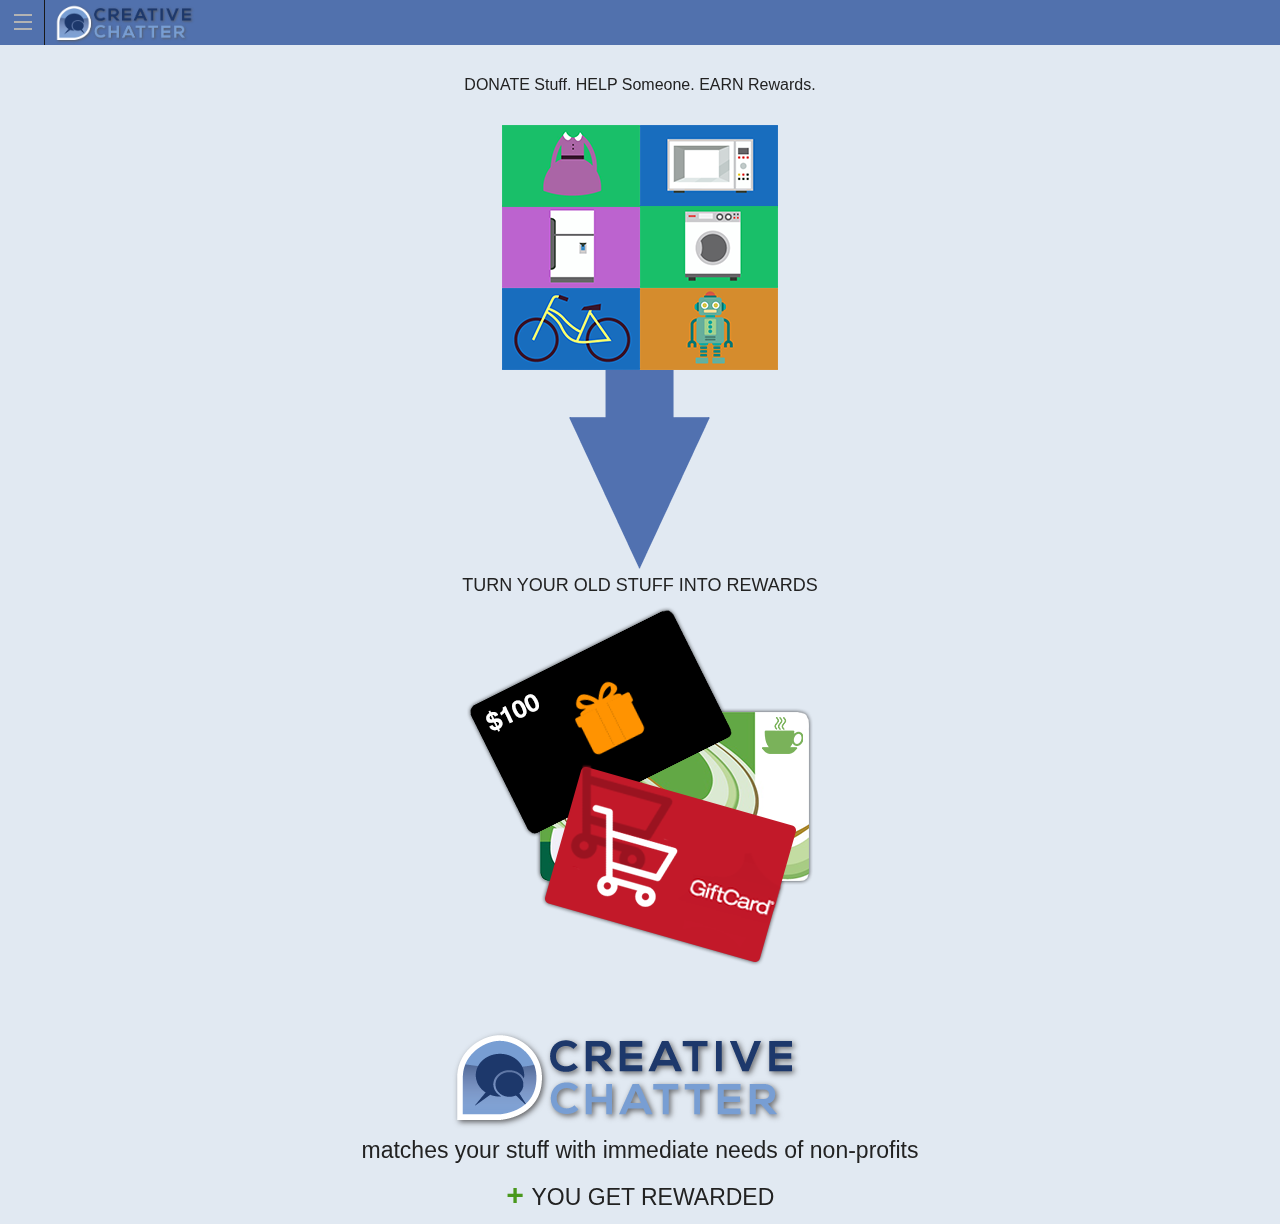
<file: index.html>
<!doctype html>
<html class="no-js" lang="en">
  <head>
    <meta charset="utf-8" />
    <meta name="viewport" content="width=device-width, initial-scale=1.0" />
    <title>Creative Chatter</title>
    <link rel="stylesheet" href="css/foundation.css" />
    <script src="js/vendor/modernizr.js"></script>
  </head>
  <body>
    
    <div class="off-canvas-wrap" data-offcanvas>
      <div class="inner-wrap">
        <nav class="tab-bar">
          <section class="left-small">
            <a class="left-off-canvas-toggle menu-icon" href="#"><span></span></a>
          </section>

          <section class="middle tab-bar-section">
            <!--<h1 class="title">Creative Chatter</h1>-->
            <img src="img/CC-Logo-LG.png" width="150px" height="40px">
          </section>
        </nav>

        <!-- Off Canvas Menu -->
        <aside class="left-off-canvas-menu">
            <!-- whatever you want goes here -->
            <ul class="off-canvas-list">
              <li><label>Menu</label</li>
              <li><a href="index.html">Home</a></li>
              <li><a href="about.html">About</a></li>
              <li><a href="#">FAQ</a></li>
              <li><a href="#">Sponsor</a></li>
              <li><a href="#">Donor</a></li>
              <li><a href="#">Non-Profit</a></li>
              <li><a href="#">Contact</a></li>
            </ul>
        </aside>

        <!-- main content goes here -->
        </br>
        </br>
        <div class="row">
          <div class="small-12 small-centered columns text-center">
            <span>DONATE Stuff.</span>
            <span>HELP Someone.</span>
            <span>EARN Rewards.</span>
          </div>
        </div>
        </br>
        </br>
        <div class="row">
          <div class="small-10 small-centered columns text-center">
            <!--<div style="background-color: orange">abc</div>-->
            <div class="row">
              <!--<div class="small-12  columns text-center">-->
                <!--<span>DONATE Stuff.</span>-->
                <!--<span>HELP Someone.</span>-->
                <!--<span>EARN Rewards.</span>-->
              <!--</div>-->
              <!--<div class="small-4  columns text-center">-->
                <!--<h4>HELP Someone.</h4>-->
              <!--</div>-->
              <!--<div class="small-4  columns text-center">-->
                <!--<h4>EARN Rewards.</h4>-->
              <!--</div>-->
            </div>
            <div class="row">
              <img src="img/items.png">
            </div>
            <div class="row">
              <img src="img/bg-arrow.png">
            </div>
            <div class="row">
              <h5>TURN YOUR OLD STUFF INTO REWARDS</h5>
            </div>
            <div class="row">
              <img src="img/gift-cards.png">
            </div>
            <div class="row">
              </br>
              </br>
              </br>
              </br>
              <img src="img/CC-Logo-LG.png">
              <h4>matches your stuff with immediate needs of non-profits</h4>
              <h4><i style="color: #49981d; font-size:30px; font-weight: bold;">+ </i>YOU GET REWARDED</h4>
            </div>
            <div class="row">
            </div>
            <!--<div style="background-color: orange">abc</div>-->
          </div>
        </div>
      <!-- close the off-canvas menu -->
      <a class="exit-off-canvas"></a>

      </div>
    </div>
    
    <script src="js/vendor/jquery.js"></script>
    <script src="js/foundation.min.js"></script>
    <script src="js/foundation/foundation.offcanvas.js"></script>
    <script>
      $(document).foundation();
    </script>
  </body>
</html>
</file>
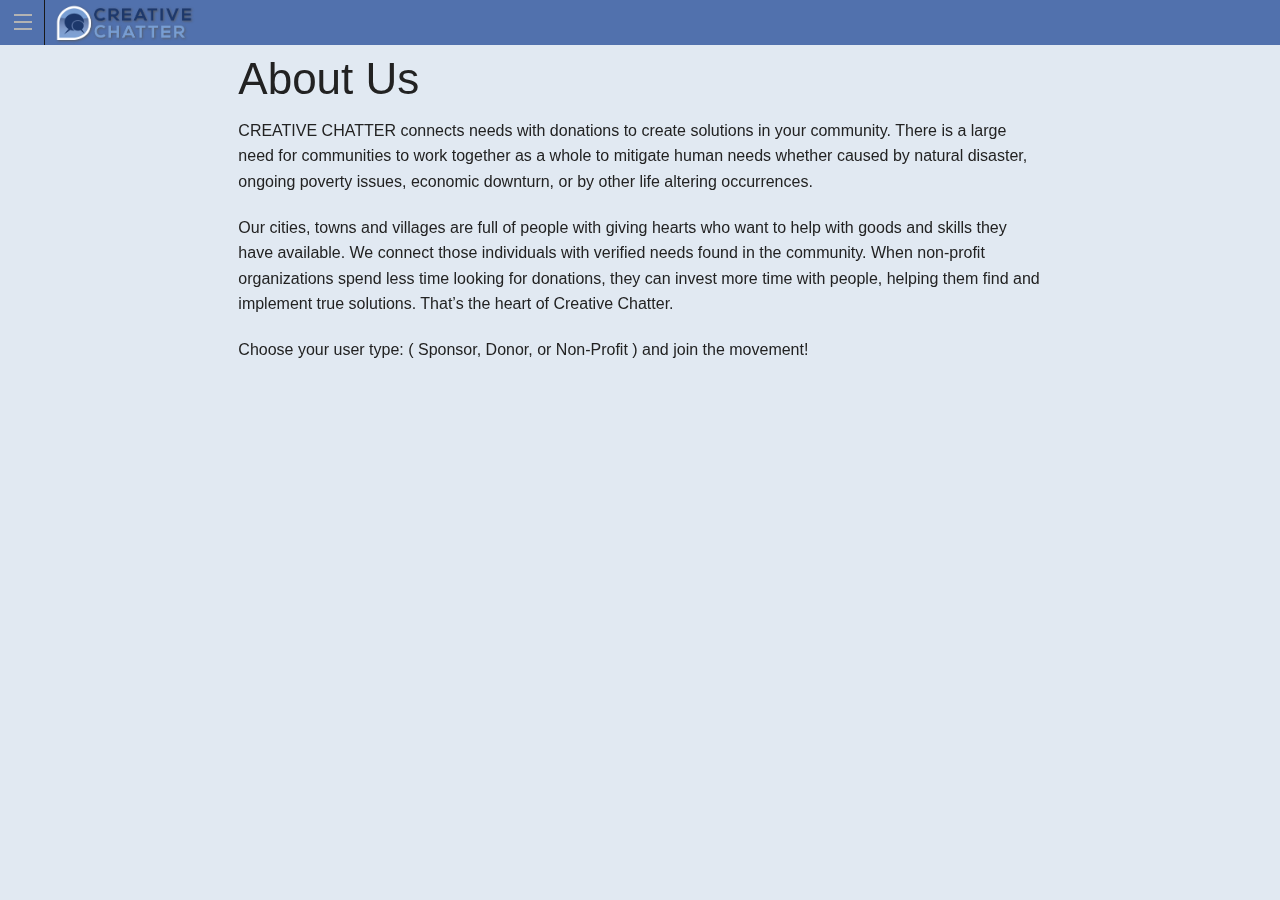
<file: about.html>
<!doctype html>
<html class="no-js" lang="en">
  <head>
    <meta charset="utf-8" />
    <meta name="viewport" content="width=device-width, initial-scale=1.0" />
    <title>Creative Chatter | Welcome</title>
    <link rel="stylesheet" href="css/foundation.css" />
    <script src="js/vendor/modernizr.js"></script>
  </head>
  <body>
    
    <div class="off-canvas-wrap" data-offcanvas>
      <div class="inner-wrap">
        <nav class="tab-bar">
          <section class="left-small">
            <a class="left-off-canvas-toggle menu-icon" href="#"><span></span></a>
          </section>

          <section class="middle tab-bar-section">
            <!--<h1 class="title">Creative Chatter</h1>-->
            <img src="img/CC-Logo-LG.png" width="150px" height="40px">
          </section>
        </nav>

        <!-- Off Canvas Menu -->
        <aside class="left-off-canvas-menu">
            <!-- whatever you want goes here -->
            <ul class="off-canvas-list">
              <li><label>Menu</label</li>
              <li><a href="index.html">Home</a></li>
              <li><a href="about.html">About</a></li>
              <li><a href="#">FAQ</a></li>
              <li><a href="#">Sponsor</a></li>
              <li><a href="#">Donor</a></li>
              <li><a href="#">Non-Profit</a></li>
              <li><a href="#">Contact</a></li>
            </ul>
        </aside>

        <!-- main content goes here -->
        <div class="row">
          <div class="small-10 small-centered columns">
            <h1>About Us</h1>
            <p>CREATIVE CHATTER connects needs with donations to create solutions in your community. There is a large need for communities to work together as a whole to mitigate human needs whether caused by natural disaster, ongoing poverty issues, economic downturn, or by other life altering occurrences.</p>
            <p>Our cities, towns and villages are full of people with giving hearts who want to help with goods and skills they have available. We connect those individuals with verified needs found in the community. When non-profit organizations spend less time looking for donations, they can invest more time with people, helping them find and implement true solutions. That’s the heart of Creative Chatter.</p>
            <p>Choose your user type: ( Sponsor, Donor, or Non-Profit ) and join the movement!</p>
          </div>
        </div>

      <!-- close the off-canvas menu -->
      <a class="exit-off-canvas"></a>

      </div>
    </div>
    
    <script src="js/vendor/jquery.js"></script>
    <script src="js/foundation.min.js"></script>
    <script src="js/foundation/foundation.offcanvas.js"></script>
    <script>
      $(document).foundation();
    </script>
  </body>
</html>
</file>
